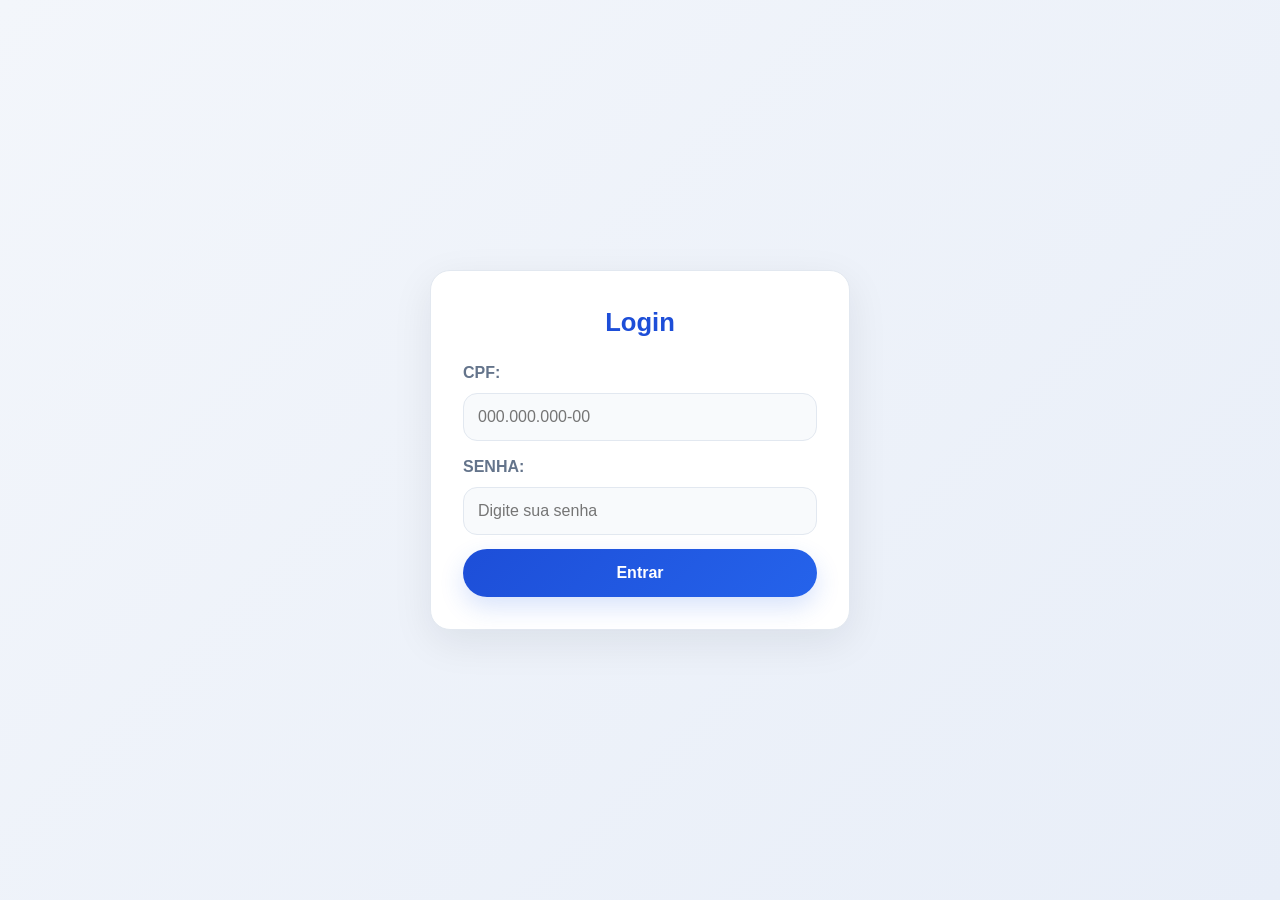
<file: index.html>
<!DOCTYPE html>
<html lang="pt-br">
<head>
    <meta charset="UTF-8">
    <meta name="viewport" content="width=device-width, initial-scale=1.0">
    <title>Área do Cliente | Lavínia Souto</title>
    <link rel="stylesheet" href="./css/style.css">
    <style>
        body {
            margin: 0;
            font-family: Arial, sans-serif;
            background: #f4f7fb;
            color: #1e293b;
        }
        .dashboard-page {
            min-height: 100vh;
            display: flex;
            align-items: center;
            justify-content: center;
            padding: 24px;
        }
        .dashboard-card {
            background: #fff;
            padding: 32px;
            border-radius: 16px;
            box-shadow: 0 18px 40px rgba(15, 23, 42, 0.08);
            width: min(560px, 100%);
        }
        .dashboard-card h1 { margin-top: 0; }
        .info-list { display: grid; gap: 12px; margin: 24px 0; }
        .info-item { display: flex; justify-content: space-between; gap: 12px; padding-bottom: 10px; border-bottom: 1px solid #e2e8f0; }
        .actions { display: flex; gap: 12px; flex-wrap: wrap; margin-top: 20px; }
        .actions a, .actions button { text-decoration: none; border: 0; padding: 10px 16px; border-radius: 999px; cursor: pointer; }
        .actions a { background: #0f766e; color: white; }
        .actions button { background: #ef4444; color: white; }
    </style>
</head>
<body>
    <main class="dashboard-page">
        <section class="dashboard-card">
            <h1>Bem-vindo ao painel</h1>
            <p>Você está logado e pode acompanhar suas informações abaixo.</p>
            <div class="info-list">
                <div class="info-item"><strong>Nome</strong><span id="userName">—</span></div>
                <div class="info-item"><strong>Email</strong><span id="userEmail">—</span></div>
                <div class="info-item"><strong>CPF</strong><span id="userCpf">—</span></div>
                <div class="info-item"><strong>Tipo</strong><span id="userTipo">—</span></div>
                <div class="info-item"><strong>Último acesso</strong><span id="userLastAccess">—</span></div>
            </div>
            <div class="actions">
                <a id="adminLink" href="./admin.html">Acessar painel administrativo</a>
                <button id="logoutButton" type="button">Sair</button>
            </div>
        </section>
    </main>
    <script type="module" src="./js/usuario.js"></script>
</body>
</html>
</file>
<file: css/style.css>
:root {
    --azul-marinho: #1d4ed8;
    --cinza-executivo: #64748b;
    --azul-corporativo: #2563eb;
    --bg: #f3f6fb;
    --surface: #ffffff;
    --surface-muted: #f8fafc;
    --text: #0f172a;
    --muted: #64748b;
    --border: #e2e8f0;
    --shadow: 0 12px 40px rgba(15, 23, 42, 0.08);
    --success: #16a34a;
    --warning: #f59e0b;
    --danger: #dc2626;
}

* { margin: 0; padding: 0; box-sizing: border-box; }
html { font-size: 16px; -webkit-text-size-adjust: 100%; }
body {
    min-height: 100vh;
    padding: 16px;
    background: linear-gradient(135deg, #f3f6fb 0%, #e8eef8 100%);
    color: var(--text);
    font-family: "Segoe UI", Arial, Helvetica, sans-serif;
    line-height: 1.5;
    transition: background 0.3s ease, color 0.3s ease;
}
button, input, select, textarea { font: inherit; }
button, a, input, select, textarea { -webkit-tap-highlight-color: transparent; }
button { min-height: 44px; }
img { max-width: 100%; display: block; }

.page-login { display: flex; justify-content: center; align-items: center; padding: 16px; }
.page-login .container { width: 100%; }
.page-login .form { width: 100%; max-width: 420px; margin: 0 auto; background: var(--surface); padding: 24px 18px; border-radius: 20px; box-shadow: var(--shadow); border: 1px solid var(--border); }
.page-login .h2 { text-align: center; margin-bottom: 20px; }
.page-login .h2 h2 { font-size: 1.6rem; font-weight: 700; color: var(--azul-marinho); }
.page-login .input-cpf, .page-login .input-senha { margin-bottom: 14px; }
.page-login label { display: block; margin-bottom: 8px; font-weight: 600; color: var(--muted); }
.page-login input { width: 100%; min-height: 48px; padding: 0 14px; border: 1px solid var(--border); border-radius: 14px; background: #f8fafc; }
.page-login .btn { margin-top: 10px; }
.page-login .btn button, .primary-btn, .ghost-btn, .submit-btn {
    width: 100%; min-height: 48px; border: 0; border-radius: 999px; padding: 12px 16px; font-weight: 700; cursor: pointer; display: inline-flex; align-items: center; justify-content: center; gap: 8px; transition: transform 0.2s ease, box-shadow 0.2s ease, background 0.2s ease;
}
.page-login .btn button, .primary-btn, .submit-btn { background: linear-gradient(135deg, var(--azul-marinho), var(--azul-corporativo)); color: white; box-shadow: 0 10px 24px rgba(37, 99, 235, 0.18); }
.ghost-btn { background: var(--surface-muted); color: var(--azul-corporativo); border: 1px solid var(--border); }
.page-login .btn button:active, .primary-btn:active, .ghost-btn:active, .submit-btn:active, .status-chip:active, .nav-link:active { transform: scale(0.98); }

.eyebrow { text-transform: uppercase; letter-spacing: 0.2em; font-size: 0.72rem; font-weight: 700; color: var(--cinza-executivo); margin-bottom: 6px; }
h1, h2, h3 { color: var(--azul-marinho); }
h1 { font-size: 1.5rem; line-height: 1.2; }
h2 { font-size: 1.15rem; }

.app-shell { min-height: calc(100vh - 32px); display: flex; flex-direction: column; overflow: hidden; }
.sidebar {
    width: 100%; padding: 16px; background: linear-gradient(180deg, #071a2d 0%, #0f4c81 100%); color: #f8fafc; display: flex; flex-direction: column; gap: 16px; border-radius: 24px; position: fixed; inset: 16px auto auto 16px; z-index: 40; transform: translateX(-110%); transition: transform 0.25s ease; box-shadow: var(--shadow);
}
.sidebar.open { transform: translateX(0); }
.sidebar.collapsed { width: 100%; }
.sidebar.collapsed .brand-text, .sidebar.collapsed .nav-label, .sidebar.collapsed .sidebar-footer { display: none; }
.sidebar-header { display: flex; align-items: center; justify-content: space-between; gap: 12px; }
.brand { display: flex; align-items: center; gap: 12px; }
.brand-icon { width: 44px; height: 44px; border-radius: 14px; display: grid; place-items: center; background: rgba(255,255,255,0.18); }
.brand strong { display: block; font-size: 1rem; }
.brand span { color: rgba(248,250,252,0.75); font-size: 0.84rem; }
.sidebar-collapse-btn, .mobile-toggle { border: 0; width: 40px; height: 40px; border-radius: 12px; display: grid; place-items: center; cursor: pointer; background: rgba(255,255,255,0.14); color: white; }
.sidebar-nav { display: flex; flex-direction: column; gap: 8px; }
.nav-link { color: rgba(248,250,252,0.9); padding: 12px 14px; border-radius: 14px; display: flex; align-items: center; gap: 10px; text-decoration: none; }
.nav-link.active, .nav-link:hover { background: rgba(255,255,255,0.16); }
.sidebar-footer { padding: 14px; border-radius: 16px; background: rgba(255,255,255,0.12); color: rgba(248,250,252,0.88); }
.sidebar-overlay { display: none; position: fixed; inset: 0; background: rgba(7, 17, 31, 0.45); z-index: 30; }
.sidebar-overlay.active { display: block; }
.main-panel { flex: 1; padding-top: 88px; }
.topbar { display: flex; flex-direction: column; align-items: flex-start; gap: 12px; margin-bottom: 16px; padding: 16px; border-radius: 20px; background: var(--surface); box-shadow: var(--shadow); }
.topbar-actions { display: flex; flex-wrap: wrap; gap: 10px; width: 100%; }
.page-content { display: grid; grid-template-columns: 1fr; gap: 16px; }
.panel-card { background: var(--surface); border: 1px solid var(--border); border-radius: 22px; padding: 16px; box-shadow: var(--shadow); }
.panel-header { display: flex; justify-content: space-between; align-items: flex-start; gap: 12px; margin-bottom: 14px; }
.hero-card { display: flex; flex-direction: column; gap: 12px; background: linear-gradient(135deg, #eef4ff 0%, #f7faff 100%); }
.hero-copy p { color: var(--muted); line-height: 1.6; }
.hero-badge { display: flex; flex-wrap: wrap; gap: 8px; }
.hero-badge-pill { padding: 8px 12px; border-radius: 999px; background: var(--azul-marinho); color: white; font-weight: 700; }
.hero-badge-pill.muted { background: #fef3c7; color: #92400e; }
.metrics-panel { display: grid; gap: 12px; }
.metric-card { display: flex; align-items: center; gap: 12px; padding: 14px; border-radius: 16px; background: var(--surface-muted); border: 1px solid var(--border); }
.metric-icon { width: 44px; height: 44px; border-radius: 14px; display: grid; place-items: center; background: linear-gradient(135deg, var(--azul-marinho), var(--azul-corporativo)); color: white; }
.profile-card-large, .profile-banner { display: flex; align-items: center; gap: 12px; }
.profile-avatar-large { width: 56px; height: 56px; border-radius: 50%; display: grid; place-items: center; color: white; background: linear-gradient(135deg, var(--azul-marinho), var(--azul-corporativo)); }
.profile-summary p, .profile-banner p { color: var(--muted); margin-top: 4px; }
.profile-meta { display: flex; flex-wrap: wrap; gap: 8px; margin-top:10px; }
.profile-pill { display:inline-flex; align-items:center; padding: 6px 10px; border-radius:999px; background:#ecfdf3; color: var(--azul-corporativo); font-weight:700; font-size:0.8rem; }
.profile-pill.outline { background: transparent; border: 1px solid var(--border); color: var(--muted); }
.card-grid { display: grid; gap: 12px; }
.guide-card { padding: 14px; border-radius: 16px; background: var(--surface-muted); border: 1px solid var(--border); }
.guide-card-top { display:flex; justify-content:space-between; gap:10px; align-items:flex-start; margin-bottom: 8px; }
.status-chip { border:0; padding:8px 12px; border-radius:999px; font-weight:700; cursor:pointer; background:#fef2f2; color:var(--danger); }
.status-chip.is-paid { background:#ecfdf3; color:var(--success); }
.task-list { display:flex; flex-direction:column; gap:10px; list-style:none; }
.task-item { display:flex; justify-content:space-between; gap:10px; align-items:center; padding:12px 14px; border-radius:14px; background:var(--surface-muted); border:1px solid var(--border); }
.task-pill { padding:6px 10px; border-radius:999px; font-size:0.8rem; font-weight:700; }
.task-pill.pending { background:#fff7ed; color:var(--warning); }
.task-pill.done { background:#ecfdf3; color:var(--success); }
.settings-list { display:flex; flex-direction:column; gap:12px; }
.setting-item { padding:14px; border-radius:16px; background:var(--surface-muted); border:1px solid var(--border); display:flex; flex-direction:column; gap:8px; }
.setting-item select { width:100%; min-height:48px; border-radius:14px; border:1px solid var(--border); padding:0 12px; background:var(--surface); color:var(--text); }
.switch-row { display:flex; justify-content:space-between; gap:10px; align-items:center; color:var(--muted); }
.switch-btn { width:48px; height:28px; border:0; border-radius:999px; background:#cbd5e1; position:relative; cursor:pointer; }
.switch-btn span { position:absolute; top:3px; left:3px; width:22px; height:22px; border-radius:50%; background:white; transition:transform 0.2s ease; }
.switch-btn.is-active { background:var(--azul-marinho); }
.switch-btn.is-active span { transform:translateX(20px); }
.account-grid { display:grid; gap:12px; }
.account-item { padding:14px; border-radius:16px; background:var(--surface-muted); border:1px solid var(--border); }
.account-item strong { display:block; margin-bottom:6px; color:var(--muted); font-size:0.8rem; text-transform:uppercase; letter-spacing:0.16em; }
.alerts { position: fixed; top: 16px; right: 16px; left: 16px; display: none; flex-direction: column; gap: 10px; z-index: 1000; }
.alert-erro, .alert-true, .alert-servidor { display:none; padding:12px 14px; border-radius:14px; box-shadow: var(--shadow); }
.alert-erro { background:#fef2f2; color:#b91c1c; }
.alert-true { background:#f0fdf4; color:#166534; }
.alert-servidor { background:#f8fafc; color:#334155; }

@media (min-width: 768px) {
    body { padding: 24px; }
    .page-login .form { padding: 32px; }
    .app-shell { flex-direction: row; }
    .sidebar { position: sticky; inset: auto; width: 260px; transform: none; border-radius: 0 24px 24px 0; }
    .sidebar.collapsed { width: 92px; }
    .main-panel { padding-top: 24px; padding-left: 24px; }
    .topbar { flex-direction: row; align-items: center; justify-content: space-between; }
    .topbar-actions { width: auto; }
    .page-content { grid-template-columns: repeat(2, minmax(0, 1fr)); }
    .metrics-panel { grid-template-columns: repeat(3, minmax(0, 1fr)); }
}

@media (min-width: 1024px) {
    .page-content { grid-template-columns: repeat(3, minmax(0, 1fr)); }
    .hero-card { grid-column: 1 / -1; }
    .metrics-panel { grid-column: 1 / -1; }
    .panel-card { padding: 22px; }
}
</file>
<file: css/admin-cadastro.css>
:root {
  --bg: #f3f6fb;
  --surface: #ffffff;
  --surface-muted: #f8faff;
  --border: #dfe7f1;
  --text: #0f172a;
  --muted: #64748b;
  --primary: #0f4c81;
  --primary-2: #1d6fbf;
  --danger: #dc2626;
  --success: #0f766e;
  --shadow: 0 18px 50px rgba(15, 23, 42, 0.12);
}

* { box-sizing: border-box; }

body {
  margin: 0;
  font-family: "Segoe UI", Arial, sans-serif;
  background: linear-gradient(135deg, #f3f6fb 0%, #e8eef8 100%);
  color: var(--text);
}

a { text-decoration: none; }

body.modal-open { overflow: hidden; }

.app-shell { min-height: 100vh; display: flex; }

.sidebar {
  position: fixed;
  inset: 0 auto 0 0;
  width: 280px;
  background: linear-gradient(180deg, #071a2d 0%, #0f4c81 100%);
  color: #f8fafc;
  padding: 24px 20px;
  display: flex;
  flex-direction: column;
  gap: 24px;
  z-index: 20;
  transition: transform 0.25s ease;
}

.sidebar-header { display: flex; align-items: center; justify-content: space-between; gap: 12px; }

.brand { display: flex; align-items: center; gap: 12px; }
.brand-icon {
  width: 44px; height: 44px; border-radius: 14px; display: grid; place-items: center; background: rgba(255,255,255,0.18); font-size: 1.05rem;
}
.brand strong { display: block; font-size: 1rem; }
.brand span { color: rgba(248,250,252,0.75); font-size: 0.84rem; }

.sidebar-nav { display: flex; flex-direction: column; gap: 8px; }
.nav-link {
  border: 0; background: transparent; color: rgba(248,250,252,0.9); text-align: left; padding: 13px 14px; border-radius: 14px; display: flex; align-items: center; gap: 12px; cursor: pointer; transition: background 0.2s ease, transform 0.2s ease;
}
.nav-link:hover, .nav-link.active { background: rgba(255,255,255,0.16); transform: translateX(2px); }

.sidebar-footer {
  margin-top: auto; padding: 16px; border-radius: 16px; background: rgba(255,255,255,0.1); color: rgba(248,250,252,0.88);
}
.sidebar-footer strong { display: block; margin-bottom: 6px; }

.main-panel { flex: 1; margin-left: 280px; min-height: 100vh; padding: 24px; }

.topbar {
  display: flex; align-items: center; justify-content: space-between; gap: 16px; margin-bottom: 22px; padding: 18px 22px; border-radius: 20px; background: rgba(255,255,255,0.84); backdrop-filter: blur(16px); box-shadow: 0 10px 30px rgba(15,23,42,0.06);
}
.topbar-left { display: flex; align-items: center; gap: 12px; }
.topbar-actions { display: flex; gap: 10px; flex-wrap: wrap; }
.mobile-toggle {
  display: none; border: 0; width: 44px; height: 44px; border-radius: 12px; background: var(--surface-muted); color: var(--primary); cursor: pointer;
}
.eyebrow { margin: 0 0 4px; text-transform: uppercase; letter-spacing: 0.22em; color: var(--muted); font-size: 0.72rem; font-weight: 700; }
.back-btn {
  display: inline-flex; align-items: center; gap: 8px; padding: 10px 14px; border-radius: 999px; background: var(--surface-muted); color: var(--primary); font-weight: 600;
}

.page-content { display: grid; grid-template-columns: 1.1fr 0.9fr; gap: 20px; }
.panel-card { background: var(--surface); border: 1px solid var(--border); border-radius: 24px; box-shadow: var(--shadow); padding: 22px; }
.panel-header { display: flex; justify-content: space-between; align-items: center; gap: 16px; margin-bottom: 18px; }
.panel-header h2 { font-size: 1.2rem; }

.register-form { display: grid; gap: 14px; }
.field-card {
  background: var(--surface-muted); border: 1px solid var(--border); border-radius: 18px; padding: 14px 16px;
}
.field-card label { display: block; font-weight: 700; margin-bottom: 8px; }
.input-wrap { display: flex; align-items: center; gap: 10px; border: 1px solid var(--border); border-radius: 14px; background: #fff; padding: 12px 14px; }
.input-wrap i { color: var(--muted); }
.input-wrap input { border: 0; outline: 0; width: 100%; background: transparent; }

.form-actions { display: flex; justify-content: flex-end; }
.submit-btn {
  border: 0; border-radius: 999px; padding: 12px 16px; background: linear-gradient(135deg, var(--primary) 0%, var(--primary-2) 100%); color: #fff; cursor: pointer; font-weight: 700; display: inline-flex; align-items: center; gap: 8px;
}
.message {
  min-height: 24px; margin-top: 4px; color: var(--muted); font-weight: 600;
}
.message.success { color: var(--success); }
.message.error { color: var(--danger); }

.clients-list { display: flex; flex-direction: column; gap: 10px; }
.client-item {
  display: flex; justify-content: space-between; align-items: center; gap: 12px; padding: 12px 14px; border-radius: 14px; background: var(--surface-muted); border: 1px solid var(--border);
}
.client-item strong { display: block; margin-bottom: 4px; }
.client-item span { color: var(--muted); font-size: 0.92rem; }

.sidebar-overlay { display: none; position: fixed; inset: 0; background: rgba(15,23,42,0.56); z-index: 15; }
.sidebar-overlay.active { display: block; }

@media (max-width: 900px) {
  .sidebar { transform: translateX(-100%); }
  .sidebar.open { transform: translateX(0); }
  .main-panel { margin-left: 0; padding: 18px; }
  .mobile-toggle { display: inline-grid; place-items: center; }
  .page-content { grid-template-columns: 1fr; }
}

@media (max-width: 640px) {
  .main-panel { padding: 14px; }
  .topbar { flex-direction: column; align-items: flex-start; padding: 16px; }
  .panel-card { padding: 16px; }
  .client-item { flex-direction: column; align-items: flex-start; }
}
</file>
<file: admin.css>
:root {
  --bg: #f3f6fb;
  --surface: #ffffff;
  --surface-muted: #f8faff;
  --border: #dfe7f1;
  --text: #0f172a;
  --muted: #64748b;
  --primary: #0f4c81;
  --primary-2: #1d6fbf;
  --danger: #dc2626;
  --success: #0f766e;
  --shadow: 0 12px 40px rgba(15, 23, 42, 0.12);
}

* { box-sizing: border-box; margin: 0; padding: 0; }
html { font-size: 16px; -webkit-text-size-adjust: 100%; }
body {
  margin: 0;
  font-family: "Segoe UI", Arial, sans-serif;
  background: linear-gradient(135deg, #f3f6fb 0%, #e8eef8 100%);
  color: var(--text);
  line-height: 1.5;
}
button, input, select, textarea { font: inherit; }
button, a, input, select, textarea { -webkit-tap-highlight-color: transparent; }
button { min-height: 44px; }
body.modal-open { overflow: hidden; }
.app-shell { min-height: 100vh; display: flex; flex-direction: column; }
.sidebar {
  position: fixed; inset: 16px auto auto 16px; width: calc(100% - 32px); max-width: 320px; background: linear-gradient(180deg, #071a2d 0%, #0f4c81 100%); color: #f8fafc; padding: 16px; display: flex; flex-direction: column; gap: 16px; z-index: 20; border-radius: 24px; transform: translateX(-110%); transition: transform 0.25s ease; box-shadow: var(--shadow);
}
.sidebar.open { transform: translateX(0); }
.sidebar-header { display: flex; align-items: center; justify-content: space-between; gap: 12px; }
.brand { display: flex; align-items: center; gap: 12px; }
.brand-icon { width: 44px; height: 44px; border-radius: 14px; display: grid; place-items: center; background: rgba(255,255,255,0.18); font-size: 1.05rem; }
.brand strong { display: block; font-size: 1rem; }
.brand span { color: rgba(248,250,252,0.75); font-size: 0.84rem; }
.sidebar-nav { display: flex; flex-direction: column; gap: 8px; }
.nav-link { border: 0; background: transparent; color: rgba(248,250,252,0.9); text-align: left; padding: 13px 14px; border-radius: 14px; display: flex; align-items: center; gap: 12px; cursor: pointer; text-decoration: none; }
.nav-link:hover, .nav-link.active { background: rgba(255,255,255,0.16); }
.sidebar-footer { margin-top: auto; padding: 14px; border-radius: 16px; background: rgba(255,255,255,0.1); color: rgba(248,250,252,0.88); }
.sidebar-footer strong { display: block; margin-bottom: 6px; }
.main-panel { flex: 1; min-height: 100vh; padding: 88px 14px 14px; }
.topbar { display: flex; flex-direction: column; align-items: flex-start; gap: 12px; margin-bottom: 16px; padding: 16px; border-radius: 20px; background: rgba(255,255,255,0.84); backdrop-filter: blur(16px); box-shadow: var(--shadow); }
.topbar-left { display: flex; align-items: center; gap: 12px; }
.topbar-actions { display: flex; gap: 10px; flex-wrap: wrap; }
.mobile-toggle { display: inline-grid; place-items: center; border: 0; width: 44px; height: 44px; border-radius: 12px; background: var(--surface-muted); color: var(--primary); cursor: pointer; }
.eyebrow { margin: 0 0 4px; text-transform: uppercase; letter-spacing: 0.22em; color: var(--muted); font-size: 0.72rem; font-weight: 700; }
h1,h2,h3,p { margin: 0; }
h1 { font-size: 1.35rem; }
.page-content { display: flex; flex-direction: column; gap: 16px; }
.panel-card { background: var(--surface); border: 1px solid var(--border); border-radius: 22px; box-shadow: var(--shadow); padding: 16px; }
.panel-header { display: flex; justify-content: space-between; align-items: flex-start; gap: 12px; margin-bottom: 14px; }
.panel-header h2 { font-size: 1.1rem; }
.table-toolbar { display: flex; flex-direction: column; align-items: stretch; gap: 12px; margin-bottom: 14px; }
.search-field { display: flex; align-items: center; gap: 10px; border: 1px solid var(--border); border-radius: 16px; background: var(--surface-muted); padding: 10px 14px; }
.search-field i { color: var(--muted); }
.search-field input { width: 100%; border: 0; outline: none; background: transparent; color: var(--text); }
.sort-btn { display: inline-flex; align-items: center; justify-content: center; gap: 10px; background: #eef4ff; color: var(--primary); border: 1px solid transparent; border-radius: 14px; padding: 12px 16px; font-weight: 700; cursor: pointer; }
.sort-indicator { display: inline-flex; align-items: center; justify-content: center; width: 24px; height: 24px; border-radius: 10px; background: rgba(15, 76, 129, 0.08); color: var(--primary); font-size: 0.95rem; }
.refresh-btn, .primary-btn, .icon-btn, .delete-btn { border: 0; border-radius: 999px; padding: 10px 14px; cursor: pointer; transition: transform 0.2s ease, box-shadow 0.2s ease; }
.refresh-btn, .primary-btn { background: linear-gradient(135deg, var(--primary) 0%, var(--primary-2) 100%); color: #fff; box-shadow: 0 10px 20px rgba(15, 76, 129, 0.2); }
.refresh-btn:hover, .primary-btn:hover, .icon-btn:hover, .delete-btn:hover { transform: translateY(-1px); }
.hero-grid { display: grid; gap: 12px; }
.stat-card { padding: 14px; border-radius: 16px; background: linear-gradient(135deg, var(--surface-muted), #eef4ff); border: 1px solid var(--border); }
.stat-card strong { display: block; font-size: 1.25rem; margin-bottom: 4px; }
.stat-card span { color: var(--muted); }
.status-pill { display: inline-flex; align-items: center; gap: 6px; padding: 6px 10px; border-radius: 999px; font-size: 0.82rem; font-weight: 600; background: #ecfdf3; color: var(--success); }
.status-pill.inactive { background: #fef2f2; color: var(--danger); }
.payment-detail { margin-top: 6px; font-size: 0.82rem; color: var(--success); }
.payment-detail.pending { color: var(--danger); }
.payment-warning { margin-top: 12px; padding: 12px 14px; border-radius: 12px; background: #fef2f2; color: var(--danger); border: 1px solid rgba(220,38,38,0.2); font-weight: 600; }
.table-wrapper { overflow-x: auto; border: 1px solid var(--border); border-radius: 20px; }
.users-table { width: 100%; border-collapse: collapse; min-width: 860px; }
.users-table th, .users-table td { padding: 14px 16px; text-align: left; border-bottom: 1px solid var(--border); }
.users-table thead { background: var(--surface-muted); }
.user-name { font-weight: 700; }
.user-email { color: var(--muted); font-size: 0.93rem; }
.last-login { display: inline-flex; align-items: center; gap: 8px; color: var(--primary); font-size: 0.9rem; margin-top: 6px; cursor: help; }
.last-login.never-accessed { color: var(--danger); font-weight: 700; }
.highlight-never-access { background: rgba(254,226,226,0.45); }
.actions { display: flex; gap: 8px; }
.icon-btn { width: 40px; height: 40px; display: grid; place-items: center; background: #eef4ff; color: var(--primary); }
.delete-btn { background: #fef2f2; color: var(--danger); }
.empty-state { padding: 24px; border: 1px dashed var(--border); border-radius: 18px; text-align: center; color: var(--muted); background: var(--surface-muted); }
.sidebar-overlay { display: none; position: fixed; inset: 0; background: rgba(15, 23, 42, 0.56); z-index: 15; }
.sidebar-overlay.active { display: block; }
.modal-overlay { position: fixed; inset: 0; background: rgba(15,23,42,0.68); display: none; align-items: center; justify-content: center; padding: 20px; z-index: 40; }
.modal-overlay.active { display: flex; }
.modal-card { width: min(560px, 100%); background: var(--surface); border-radius: 24px; padding: 24px; box-shadow: var(--shadow); position: relative; }
.modal-close { position: absolute; top: 14px; right: 14px; border: 0; width: 40px; height: 40px; border-radius: 50%; background: #eef4ff; color: var(--primary); cursor: pointer; }
.detail-grid { display: grid; gap: 12px; margin-top: 16px; }
.detail-item { padding: 12px 14px; border-radius: 14px; background: var(--surface-muted); border: 1px solid var(--border); }
.detail-item-full { grid-column: 1 / -1; }
.detail-item strong { display: block; margin-bottom: 6px; color: var(--muted); font-size: 0.82rem; text-transform: uppercase; letter-spacing: 0.16em; }

@media (min-width: 768px) {
  .app-shell { flex-direction: row; }
  .sidebar { position: sticky; inset: auto; width: 260px; transform: none; border-radius: 0 24px 24px 0; }
  .main-panel { margin-left: 0; padding: 24px; }
  .topbar { flex-direction: row; align-items: center; justify-content: space-between; }
  .table-toolbar { flex-direction: row; align-items: center; justify-content: space-between; }
  .hero-grid { grid-template-columns: repeat(2, minmax(0, 1fr)); }
  .detail-grid { grid-template-columns: repeat(2, minmax(0, 1fr)); }
}

@media (min-width: 1024px) {
  .hero-grid { grid-template-columns: repeat(3, minmax(0, 1fr)); }
}
</file>
